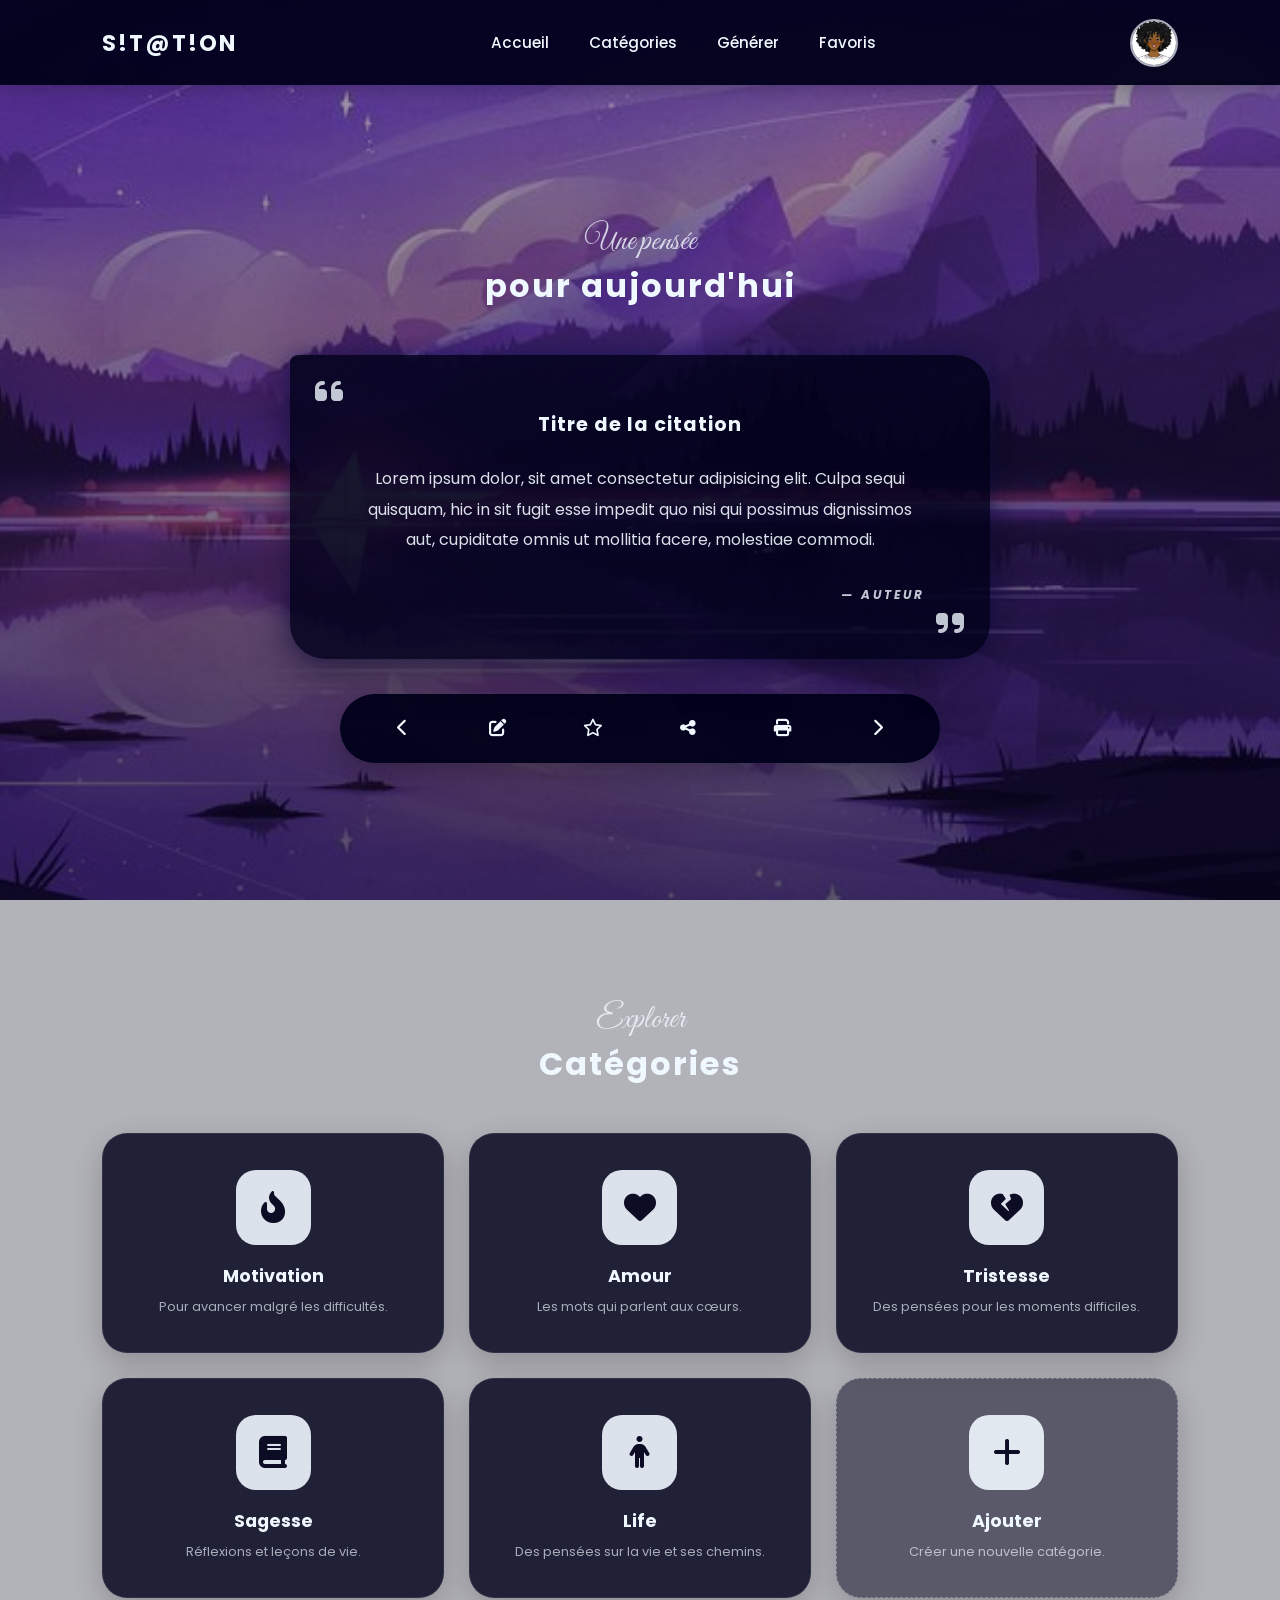
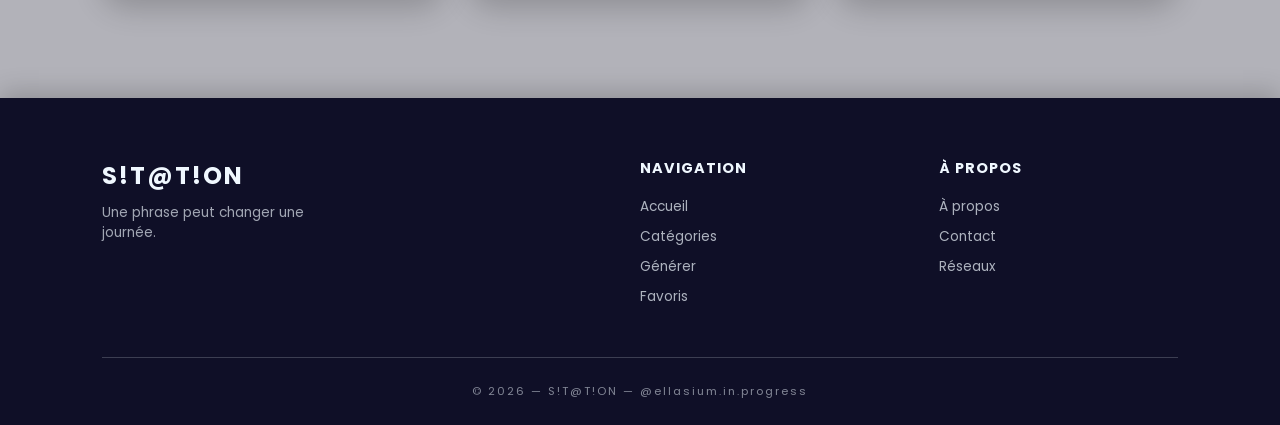
<file: index.html>
<!DOCTYPE html>
<html lang="fr">

<head>
    <meta charset="UTF-8">
    <meta name="viewport" content="width=device-width, initial-scale=1.0">

    <link rel="preconnect" href="https://fonts.googleapis.com">
    <link rel="preconnect" href="https://fonts.gstatic.com" crossorigin>

    <link href="https://fonts.googleapis.com/css2?family=Great+Vibes&family=Poppins:wght@400;500;600;700&display=swap" rel="stylesheet">

    <link rel="stylesheet" href="https://cdnjs.cloudflare.com/ajax/libs/font-awesome/6.7.2/css/all.min.css">

    <link rel="stylesheet" href="style.css">

    <script src="script.js"></script>

    <title>S!T@T!ON</title>
</head>

<body>

    <!-- ================= NAVBAR ================= -->

    <header>
        <nav>

            <div class="logo">
                <h1>S!T@T!ON</h1>
            </div>

            <ul class="nav-links">
                <li><a href="#accueil">Accueil</a></li>
                <li><a href="#categories">Catégories</a></li>
                <li><a href="#">Générer</a></li>
                <li><a href="#">Favoris</a></li>
            </ul>

            <div class="profile">
                <img src="avatar.jfif" alt="Photo de profil">
            </div>

            <div class="menu">
                <i class="fa-solid fa-bars"></i>
            </div>

        </nav>
    </header>


    <main>

        <!-- ================= CITATION ================= -->

        <section class="citation-section" id="accueil">

            <div class="section-title">
                <span>Une pensée</span>
                <h2>pour aujourd'hui</h2>
            </div>

            <div class="citations-div">

                <i class="fa-solid fa-quote-left quote quote-left"></i>

                <h3>Titre de la citation</h3>

                <p>
                    Lorem ipsum dolor, sit amet consectetur adipisicing elit.
                    Culpa sequi quisquam, hic in sit fugit esse impedit quo nisi
                    qui possimus dignissimos aut, cupiditate omnis ut mollitia
                    facere, molestiae commodi.
                </p>

                <i class="fa-solid fa-quote-right quote quote-right"></i>

                <h5>— Auteur</h5>

            </div>


            <!-- ================= ACTIONS ================= -->

            <div class="icons">

                <button aria-label="Citation précédente">
                    <i class="fa-solid fa-chevron-left"></i>
                </button>

                <button aria-label="Modifier">
                    <i class="fa-solid fa-pen-to-square"></i>
                </button>

                <button aria-label="Ajouter aux favoris">
                    <i class="fa-regular fa-star"></i>
                </button>

                <button aria-label="Partager">
                    <i class="fa-solid fa-share-nodes"></i>
                </button>

                <button aria-label="Imprimer">
                    <i class="fa-solid fa-print"></i>
                </button>

                <button aria-label="Citation suivante">
                    <i class="fa-solid fa-chevron-right"></i>
                </button>

            </div>

        </section>


        <!-- ================= CATEGORIES ================= -->

        <section class="categories-section" id="categories">

            <div class="section-title">
                <span>Explorer</span>
                <h2>Catégories</h2>
            </div>


            <div class="categories-grid">

                <div class="category-card">
                    <div class="category-icon">
                        <i class="fa-solid fa-fire-flame-curved"></i>
                    </div>
                    <h3>Motivation</h3>
                    <p>Pour avancer malgré les difficultés.</p>
                </div>


                <div class="category-card">
                    <div class="category-icon">
                        <i class="fa-solid fa-heart"></i>
                    </div>
                    <h3>Amour</h3>
                    <p>Les mots qui parlent aux cœurs.</p>
                </div>


                <div class="category-card">
                    <div class="category-icon">
                        <i class="fa-solid fa-heart-crack"></i>
                    </div>
                    <h3>Tristesse</h3>
                    <p>Des pensées pour les moments difficiles.</p>
                </div>


                <div class="category-card">
                    <div class="category-icon">
                        <i class="fa-solid fa-book"></i>
                    </div>
                    <h3>Sagesse</h3>
                    <p>Réflexions et leçons de vie.</p>
                </div>


                <div class="category-card">
                    <div class="category-icon">
                        <i class="fa-solid fa-person"></i>
                    </div>
                    <h3>Life</h3>
                    <p>Des pensées sur la vie et ses chemins.</p>
                </div>


                <div class="category-card add-category">
                    <div class="category-icon">
                        <i class="fa-solid fa-plus"></i>
                    </div>
                    <h3>Ajouter</h3>
                    <p>Créer une nouvelle catégorie.</p>
                </div>

            </div>

        </section>

    </main>


    <!-- ================= FOOTER ================= -->

    <footer>

        <div class="footer-content">

            <div class="footer-brand">
                <h2>S!T@T!ON</h2>
                <p>
                    Une phrase peut changer une journée.
                </p>
            </div>


            <div>
                <h3>Navigation</h3>

                <ul>
                    <li><a href="#accueil">Accueil</a></li>
                    <li><a href="#categories">Catégories</a></li>
                    <li><a href="#">Générer</a></li>
                    <li><a href="#">Favoris</a></li>
                </ul>
            </div>


            <div>
                <h3>À propos</h3>

                <ul>
                    <li><a href="#">À propos</a></li>
                    <li><a href="#">Contact</a></li>
                    <li><a href="#">Réseaux</a></li>
                </ul>
            </div>

        </div>


        <hr>

        <p class="copyright">
            © 2026 — S!T@T!ON — @ellasium.in.progress
        </p>

    </footer>

    <!-- faire le slide -->
    <script>

    </script>
</body>
</html>
</file>
<file: style.css>
/* =========================================================
   RESET
========================================================= */

* {
    margin: 0;
    padding: 0;
    box-sizing: border-box;
}

html {
    scroll-behavior: smooth;
}

body {
    font-family: "Poppins", sans-serif;
    color: aliceblue;

    background-image:
        linear-gradient(
            rgba(1, 1, 26, 0.35),
            rgba(1, 1, 26, 0.65)
        ),
        url(back6.jfif);

    background-size: cover;
    background-position: center;
    background-attachment: fixed;

    min-height: 100vh;
}

a {
    color: aliceblue;
    text-decoration: none;
    transition: 0.3s;
}

ul {
    list-style: none;
}


/* =========================================================
   NAVBAR
========================================================= */

header {
    position: sticky;
    top: 0;
    z-index: 100;
}

nav {
    min-height: 85px;

    display: flex;
    align-items: center;
    justify-content: space-between;

    padding: 0 8%;

    background-color: rgba(1, 1, 26, 0.94);

    backdrop-filter: blur(10px);

    box-shadow: 0 3px 20px rgba(0, 0, 0, 0.25);
}

.logo h1 {
    font-size: 1.4rem;
    letter-spacing: 2px;
}


/* Navigation */

.nav-links {
    display: flex;
    align-items: center;
    gap: 40px;
}

.nav-links a {
    position: relative;

    font-size: 0.95rem;
    font-weight: 500;
}

.nav-links a::after {
    content: "";

    position: absolute;
    left: 0;
    bottom: -8px;

    width: 0;
    height: 2px;

    background-color: aliceblue;

    transition: 0.3s;
}

.nav-links a:hover::after {
    width: 100%;
}


/* Profile */

.profile {
    width: 48px;
    height: 48px;

    flex-shrink: 0;
}

.profile img {
    width: 100%;
    height: 100%;

    object-fit: cover;

    border-radius: 50%;

    border: 2px solid rgba(240, 248, 255, 0.7);
}


/* Menu mobile */

.menu {
    display: none;
    font-size: 1.7rem;
}


/* =========================================================
   TITRES DE SECTIONS
========================================================= */

.section-title {
    text-align: center;
    margin-bottom: 45px;
}

.section-title span {
    display: block;

    font-family: "Great Vibes", cursive;

    font-size: 2rem;

    opacity: 0.8;
}

.section-title h2 {
    font-size: 2rem;

    letter-spacing: 2px;
}


/* =========================================================
   CITATION
========================================================= */

.citation-section {
    min-height: calc(100vh - 85px);

    padding: 80px 20px;

    display: flex;
    flex-direction: column;

    align-items: center;
    justify-content: center;
}


/* Carte */

.citations-div {

    width: min(700px, 90%);

    position: relative;

    padding: 55px 65px;

    background-color: rgba(1, 1, 26, 0.82);

    border-radius: 8px 35px 35px 35px;

    box-shadow:
        0 15px 40px rgba(0, 0, 0, 0.35),
        0 0 20px rgba(18, 19, 102, 0.5);

    text-align: center;

    transition: 0.4s;

    animation: floating 5s ease-in-out infinite;
}

.citations-div:hover {
    transform: translateY(-5px);
}


/* Animation */

@keyframes floating {

    0%,
    100% {
        transform: translateY(0);
    }

    50% {
        transform: translateY(-8px);
    }
}


/* Titre */

.citations-div h3 {
    font-size: 1.2rem;

    margin-bottom: 25px;

    letter-spacing: 1px;
}


/* Texte */

.citations-div p {
    font-size: 1rem;

    line-height: 1.9;

    opacity: 0.9;
}


/* Guillemets */

.quote {
    position: absolute;

    font-size: 2rem;

    opacity: 0.8;
}

.quote-left {
    top: 20px;
    left: 25px;
}

.quote-right {
    bottom: 20px;
    right: 25px;
}


/* Auteur */

.citations-div h5 {
    margin-top: 30px;

    text-align: right;

    font-size: 0.75rem;

    letter-spacing: 3px;

    text-transform: uppercase;

    font-style: italic;

    opacity: 0.8;
}


/* =========================================================
   BOUTONS
========================================================= */

.icons {

    width: min(600px, 90%);

    margin-top: 35px;

    padding: 12px 20px;

    display: flex;

    justify-content: space-around;
    align-items: center;

    gap: 10px;

    background-color: rgba(1, 1, 26, 0.94);

    border-radius: 50px;

    box-shadow: 0 8px 25px rgba(0, 0, 0, 0.25);
}

.icons button {

    width: 45px;
    height: 45px;

    border: none;

    border-radius: 50%;

    background: transparent;

    color: aliceblue;

    font-size: 1.1rem;

    cursor: pointer;

    transition: 0.3s;
}

.icons button:hover {

    background-color: rgba(240, 248, 255, 0.12);

    transform: translateY(-3px);
}


/* =========================================================
   CATEGORIES
========================================================= */

.categories-section {

    padding: 100px 8%;

    background-color: rgba(1, 1, 26, 0.3);
}


/* Grille */

.categories-grid {

    max-width: 1100px;

    margin: auto;

    display: grid;

    grid-template-columns: repeat(3, 1fr);

    gap: 25px;
}


/* Carte */

.category-card {

    min-height: 220px;

    padding: 30px 25px;

    display: flex;

    flex-direction: column;

    align-items: center;

    justify-content: center;

    text-align: center;

    background-color: rgba(1, 1, 26, 0.82);

    border: 1px solid rgba(240, 248, 255, 0.08);

    border-radius: 25px;

    box-shadow: 0 10px 30px rgba(0, 0, 0, 0.2);

    transition: 0.4s;

    cursor: pointer;
}

.category-card:hover {

    transform: translateY(-8px);

    background-color: rgba(1, 1, 26, 0.95);

    box-shadow:
        0 15px 35px rgba(0, 0, 0, 0.3),
        0 0 15px rgba(18, 19, 102, 0.6);
}


/* Icône */

.category-icon {

    width: 75px;
    height: 75px;

    margin-bottom: 18px;

    display: flex;

    align-items: center;
    justify-content: center;

    border-radius: 20px;

    background-color: rgba(240, 248, 255, 0.9);

    color: rgba(1, 1, 26, 0.95);

    font-size: 2rem;

    transition: 0.4s;
}

.category-card:hover .category-icon {

    transform: rotate(-5deg) scale(1.05);
}


/* Texte */

.category-card h3 {

    margin-bottom: 8px;

    font-size: 1.1rem;
}

.category-card p {

    font-size: 0.8rem;

    line-height: 1.5;

    opacity: 0.65;
}


/* Carte ajouter */

.add-category {

    border: 1px dashed rgba(240, 248, 255, 0.3);

    background-color: rgba(1, 1, 26, 0.5);
}


/* =========================================================
   FOOTER
========================================================= */

footer {

    padding: 60px 8% 25px;

    background-color: rgba(1, 1, 26, 0.94);

    box-shadow: 0 -5px 25px rgba(0, 0, 0, 0.2);
}

.footer-content {

    max-width: 1100px;

    margin: auto;

    display: grid;

    grid-template-columns: 2fr 1fr 1fr;

    gap: 60px;

    margin-bottom: 50px;
}


.footer-brand h2 {

    margin-bottom: 10px;

    letter-spacing: 2px;
}

.footer-brand p {

    max-width: 250px;

    font-size: 0.85rem;

    opacity: 0.65;
}

.footer-content h3 {

    margin-bottom: 18px;

    font-size: 0.9rem;

    text-transform: uppercase;

    letter-spacing: 1px;
}

.footer-content ul {

    display: flex;

    flex-direction: column;

    gap: 10px;
}

.footer-content li {

    font-size: 0.85rem;

    opacity: 0.7;
}

.footer-content a:hover {

    opacity: 1;
}


footer hr {

    max-width: 1100px;

    margin: auto;

    border: none;

    height: 1px;

    background-color: rgba(240, 248, 255, 0.2);
}

.copyright {

    margin-top: 25px;

    text-align: center;

    font-size: 0.7rem;

    letter-spacing: 2px;

    opacity: 0.5;
}


/* =========================================================
   RESPONSIVE
========================================================= */


/* Tablette */

@media (max-width: 900px) {

    nav {
        padding: 0 5%;
    }

    .nav-links {
        gap: 20px;
    }

    .categories-grid {

        grid-template-columns: repeat(2, 1fr);
    }
}


/* Mobile */

@media (max-width: 650px) {

    nav {
        min-height: 70px;
    }

    .nav-links,
    .profile {
        display: none;
    }

    .menu {
        display: block;
    }


    .citation-section {

        padding: 60px 15px;
    }

    .section-title {

        margin-bottom: 30px;
    }

    .section-title span {

        font-size: 1.6rem;
    }

    .section-title h2 {

        font-size: 1.5rem;
    }


    .citations-div {

        width: 95%;

        padding: 45px 30px;
    }

    .citations-div p {

        font-size: 0.9rem;

        line-height: 1.7;
    }


    .icons {

        width: 95%;

        padding: 8px 10px;
    }

    .icons button {

        width: 40px;
        height: 40px;

        font-size: 0.95rem;
    }


    .categories-section {

        padding: 70px 20px;
    }

    .categories-grid {

        grid-template-columns: 1fr;

        gap: 18px;
    }

    .category-card {

        min-height: 190px;
    }


    .footer-content {

        grid-template-columns: 1fr 1fr;

        gap: 40px;
    }

    .footer-brand {

        grid-column: 1 / -1;
    }
}


/* Petit téléphone */

@media (max-width: 400px) {

    .logo h1 {

        font-size: 1.1rem;
    }

    .citations-div {

        padding: 40px 22px;
    }

    .icons {

        gap: 2px;
    }

    .icons button {

        width: 36px;
        height: 36px;
    }

    footer {

        padding-left: 25px;
        padding-right: 25px;
    }

    .footer-content {

        grid-template-columns: 1fr;
    }
}
</file>
